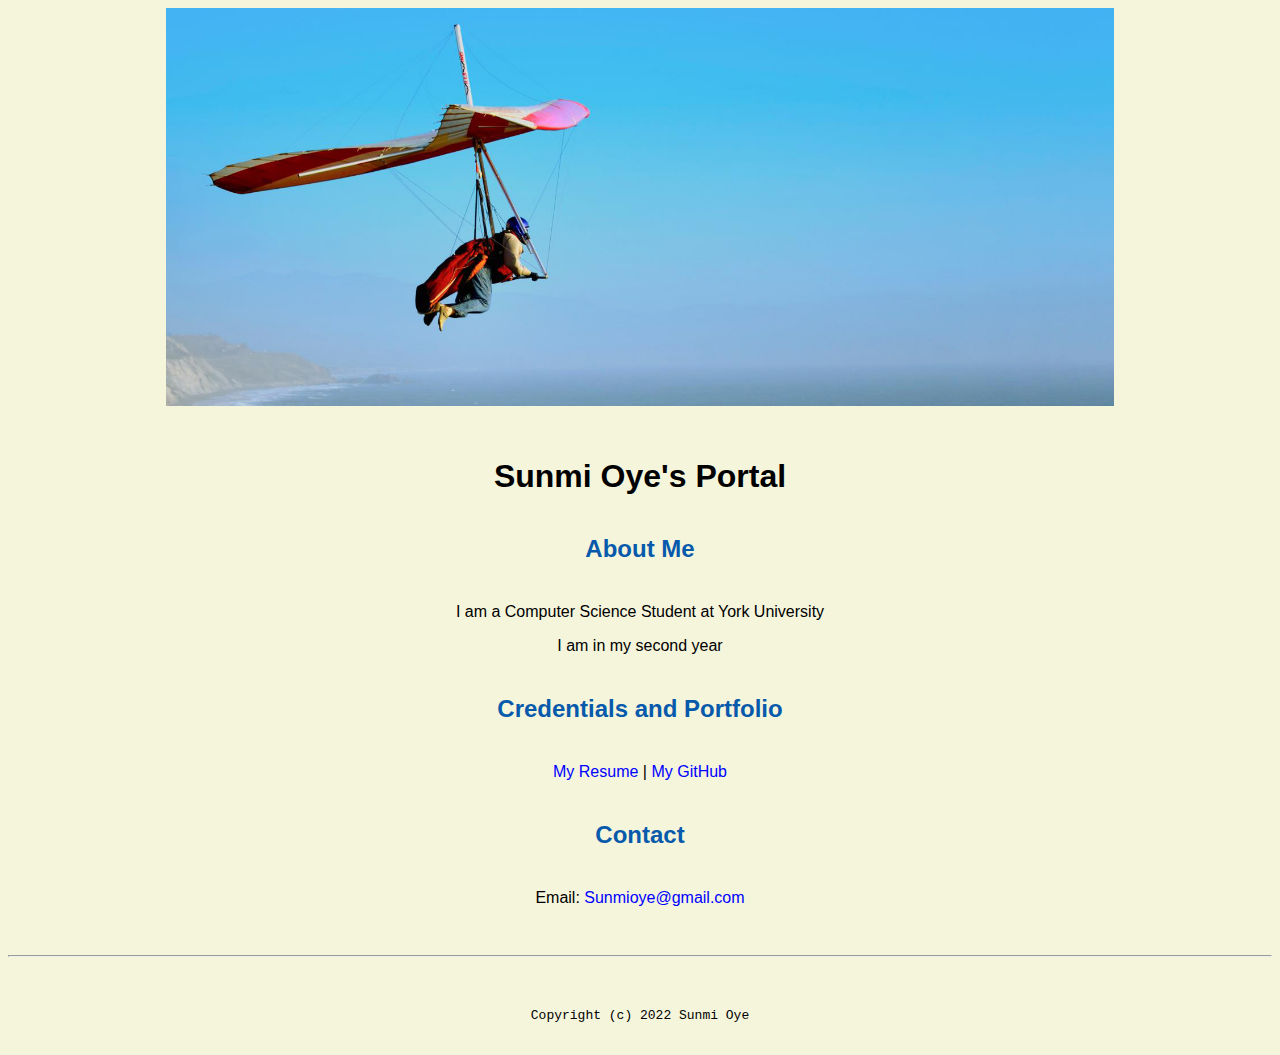
<file: index.html>
<!doctype html>

<!-- this is a comment for human! -->

<html lang="en">

  <header>
    <title> Sunmi Oye's Portal</title>
    <link rel="stylesheet" href="css/master.css">
    <link rel="FaviconIcon" href="favicon.ico" type="image/x-icon">
    <link rel="shortcut" href="favicon.ico" type="image/x-icon">
    <meta name="viewport" content="width=device-width, initial-scale-1, shrink-to-fit=no">
    <meta name="name" content="Sunmi Oye's Portal">
    <meta name="robots" content="noindex, nofollow">
  </header>

  <body>
    <img src = "images/banner.jpg" width="75%" alt="banner">
    <h1>Sunmi Oye's Portal </h1>
    <h2>About Me </h2>
    <p>I am a Computer Science Student at York University</p>
    <p>I am in my second year</P>
    <h2> Credentials and Portfolio </h2>
    <p><a href="resume.html"> My Resume </a> | <a href="https://github.com/Summmyy"> My GitHub </a> </P>
    <h2>  Contact </h2>
    <p>Email: <a href="mailto:sunmioye@gmail.com"> Sunmioye@gmail.com </a> </P>
  </body>

  <footer>
    <hr>
    <code> Copyright (c) 2022 Sunmi Oye </code>
  </footer>

</html>
</file>
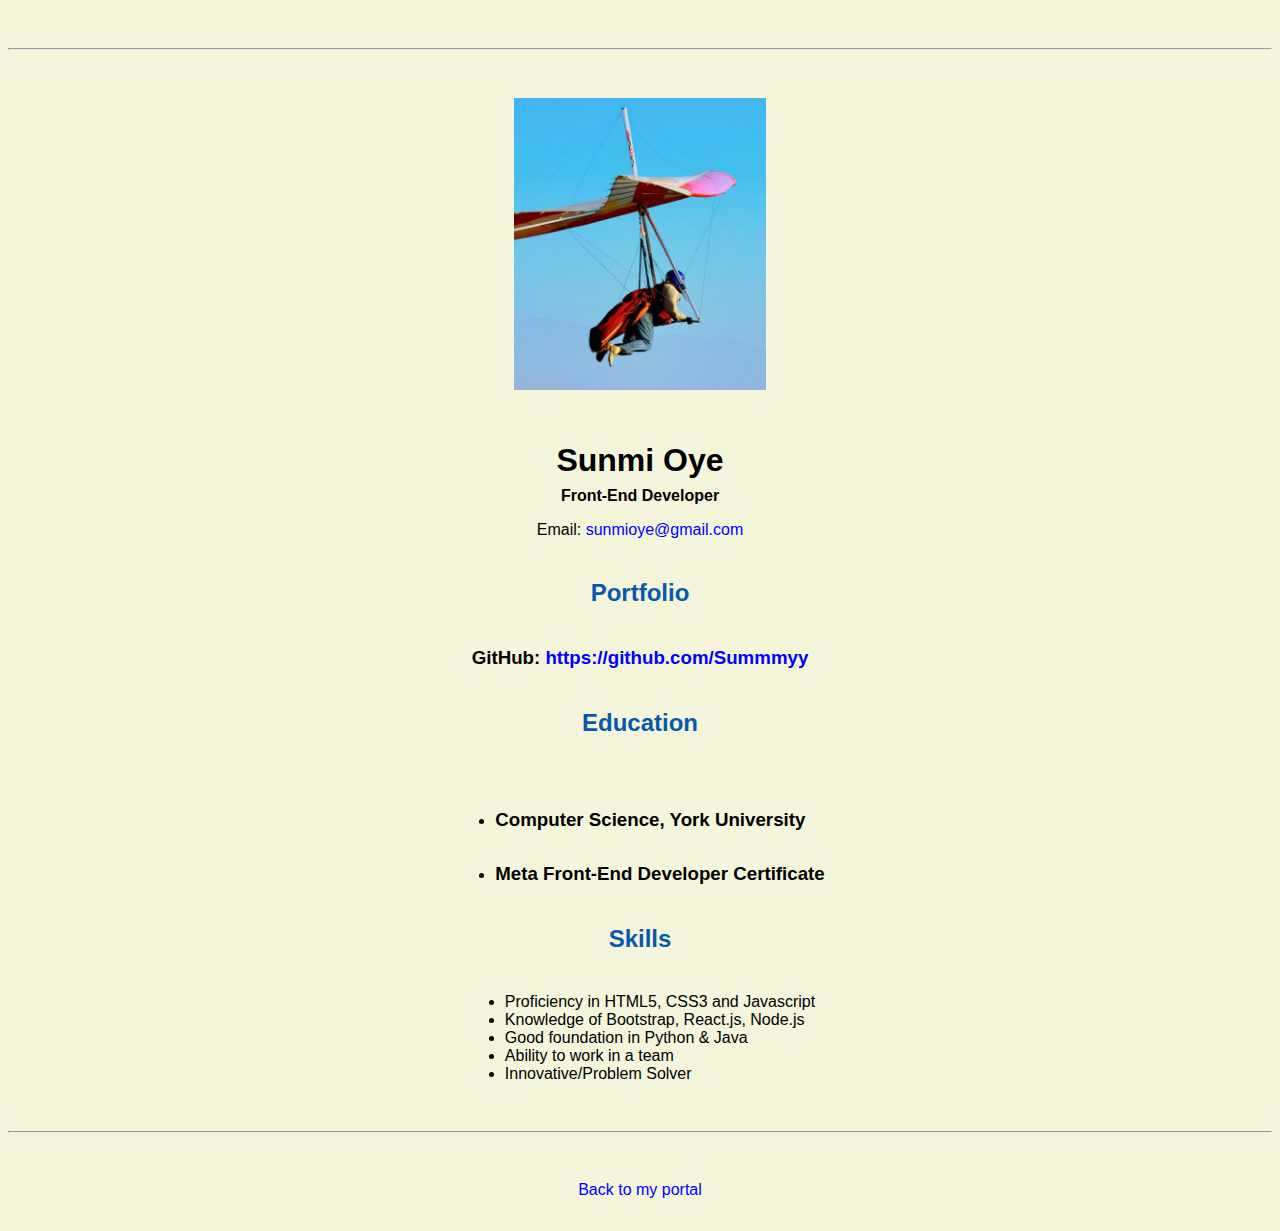
<file: resume.html>
<!doctype html>

<!-- this is a comment for human! -->

<html lang="en">

  <header>
    <title>Sunmi Oye's Resume</title>
    <link rel="stylesheet" href="css/master.css">
    <link rel="FaviconIcon" href="favicon.ico" type="image/x-icon">
    <link rel="shortcut" href="favicon.ico" type="image/x-icon">
    <meta name="viewport" content="width=device-width, initial-scale-1, shrink-to-fit=no">
    <meta name="name" content="Sunmi Oye's Portal">
    <meta name="robots" content="noindex, nofollow">
  </header>

  <body>
    <hr>

    <img src="images/headshot.jpg" alt="Harrison Kong's headshot" width="20%">

    <h1>Sunmi Oye </h1>
    <h4>Front-End Developer</h4>

    <p>Email: <a href="mailto:sunmioye@gmail.com" target="_blank">sunmioye@gmail.com</a></p>
    <!-- don't post physical address, personal phone number or other personal information on the web! -->

    <h2>Portfolio</h2>
      <h3>GitHub: <a href="https://github.com/Summmyy" target="_blank">https://github.com/Summmyy</a></h3>

    <h2>Education</h2>

    <ul>

    <li><h3>Computer Science, York University</h3></li>

    <li><h3>Meta Front-End Developer Certificate</h3></li>

    </ul>

    <h2>Skills</h2>
    <ul>
      <li> Proficiency in HTML5, CSS3 and Javascript</li>
      <li> Knowledge of Bootstrap, React.js, Node.js</li>
      <li> Good foundation in Python & Java </li>
      <li> Ability to work in a team</li>
      <li> Innovative/Problem Solver</li>
    </ul>


  </body>

  <footer>
  <hr>
  <p><a href="index.html">Back to my portal</a><p>
  </footer>

</html>
</file>
<file: css/master.css>
/* Cascading stylesheet for the website */

/* Text inside these asterisks and slashes are comments for human */

  a {
    color: blue;/* set the text color to blue here */
    text-decoration: none; /* This means we do not want hyperlinks to be underlined */
  }

  a:hover {
    color:red;/* set the text color to red here */
    text-decoration: none; /* This means we do not want hyperlinks to be underlined */
  }

  body {
      background-color: beige; /* set the background color here */
      color: black; /* set the text color to black here */
      font-family: arial, helvetica, sans-serif; /* set the font here */
      text-align: center;
    /* set the text alignment here */
   }

  footer {
    margin-top: 2rem;
    margin-bottom: 2rem;
  }

  h1 {
    margin-bottom: 0.5rem;
    margin-top: 3rem;
   }

  h2 {
    color: #075AAB;
    /* set the text color of to #075AAB here */
    margin-bottom: 2.5rem;
    margin-top: 2.5rem;
    /* set both the bottom margin and top margin to 2.5rem here */
   }

  h3 {
    margin-bottom: 0;
    margin-top: 2rem;
  }

  h4 {
    margin-bottom: 1rem;
    margin-top: 0.5rem;
  }

  h5 {
    margin-top: 0.5rem;
  }

  hr {
    margin-bottom: 3rem;
    margin-top: 3rem;
  }

  /* this controls how the bullet points in the resume page looks */
  ul {
    display: table;
    margin: 0 auto;
    text-align: left;
  }
</file>
